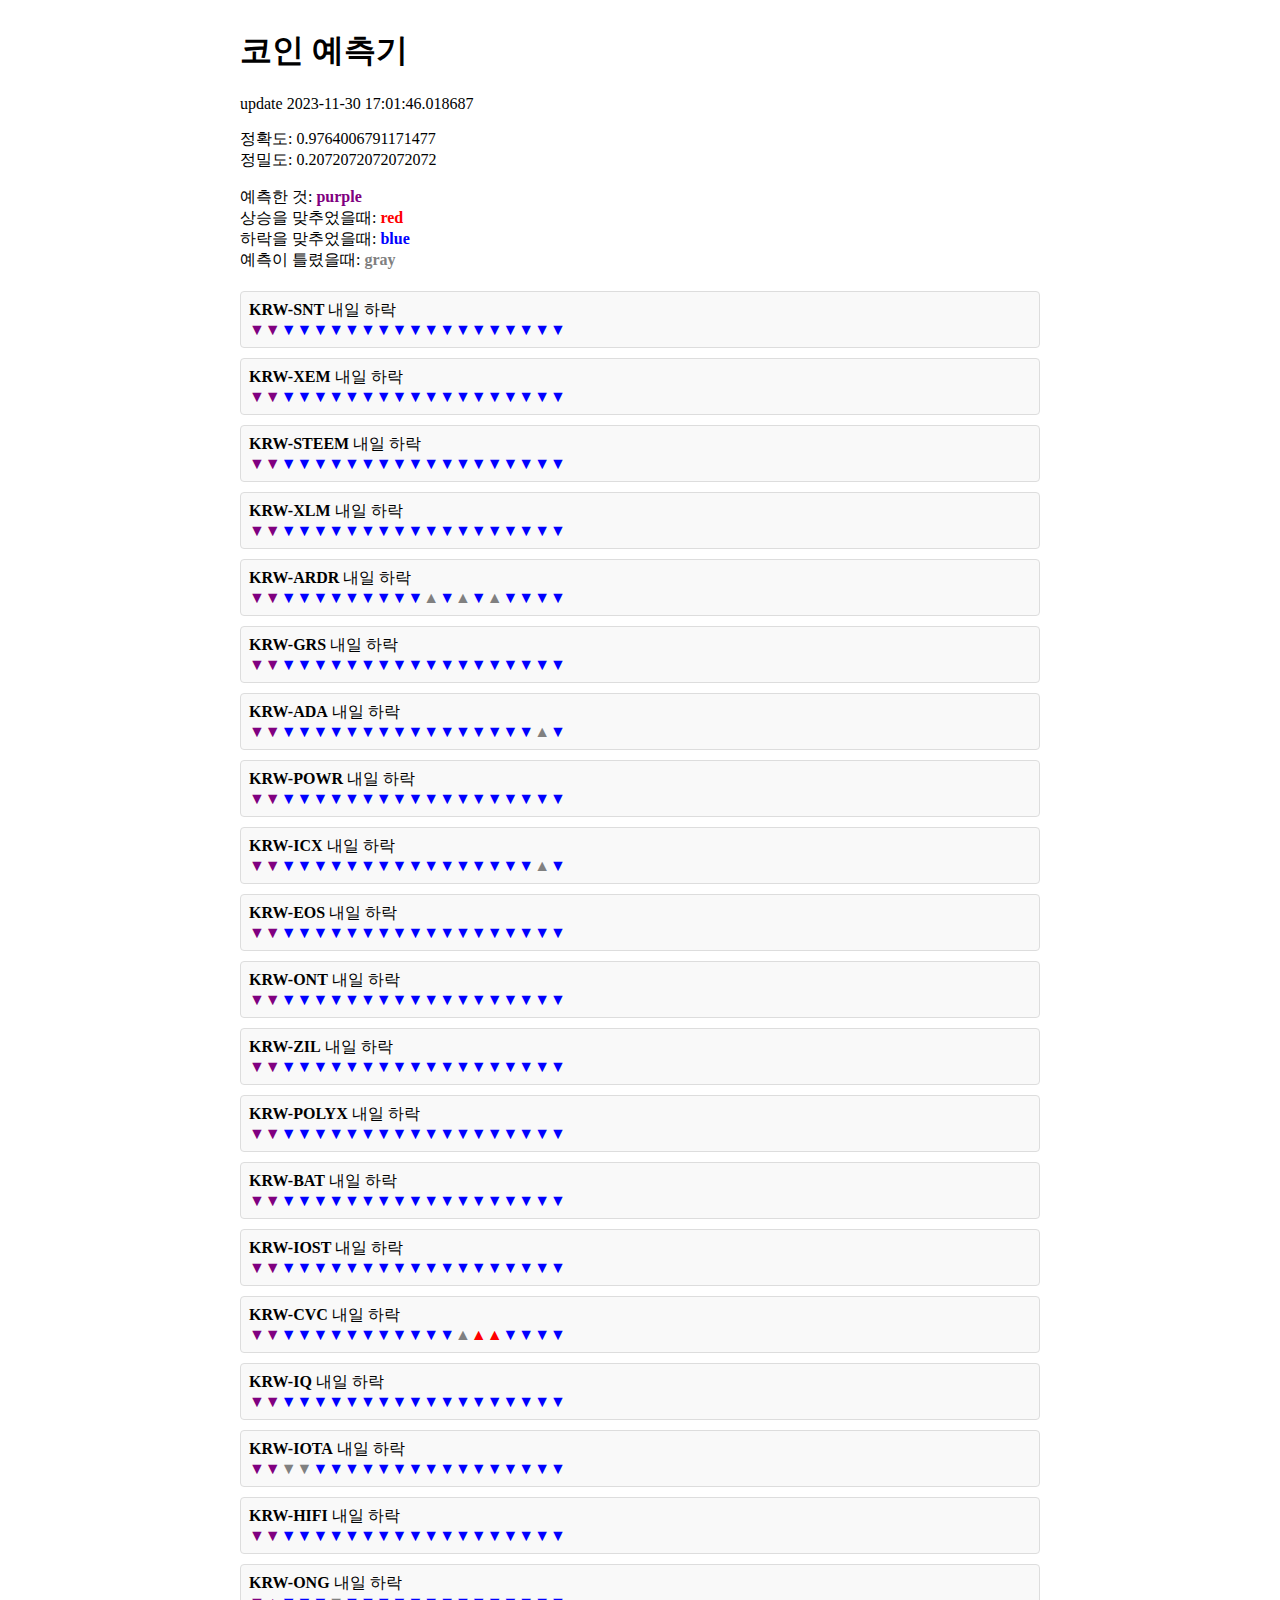
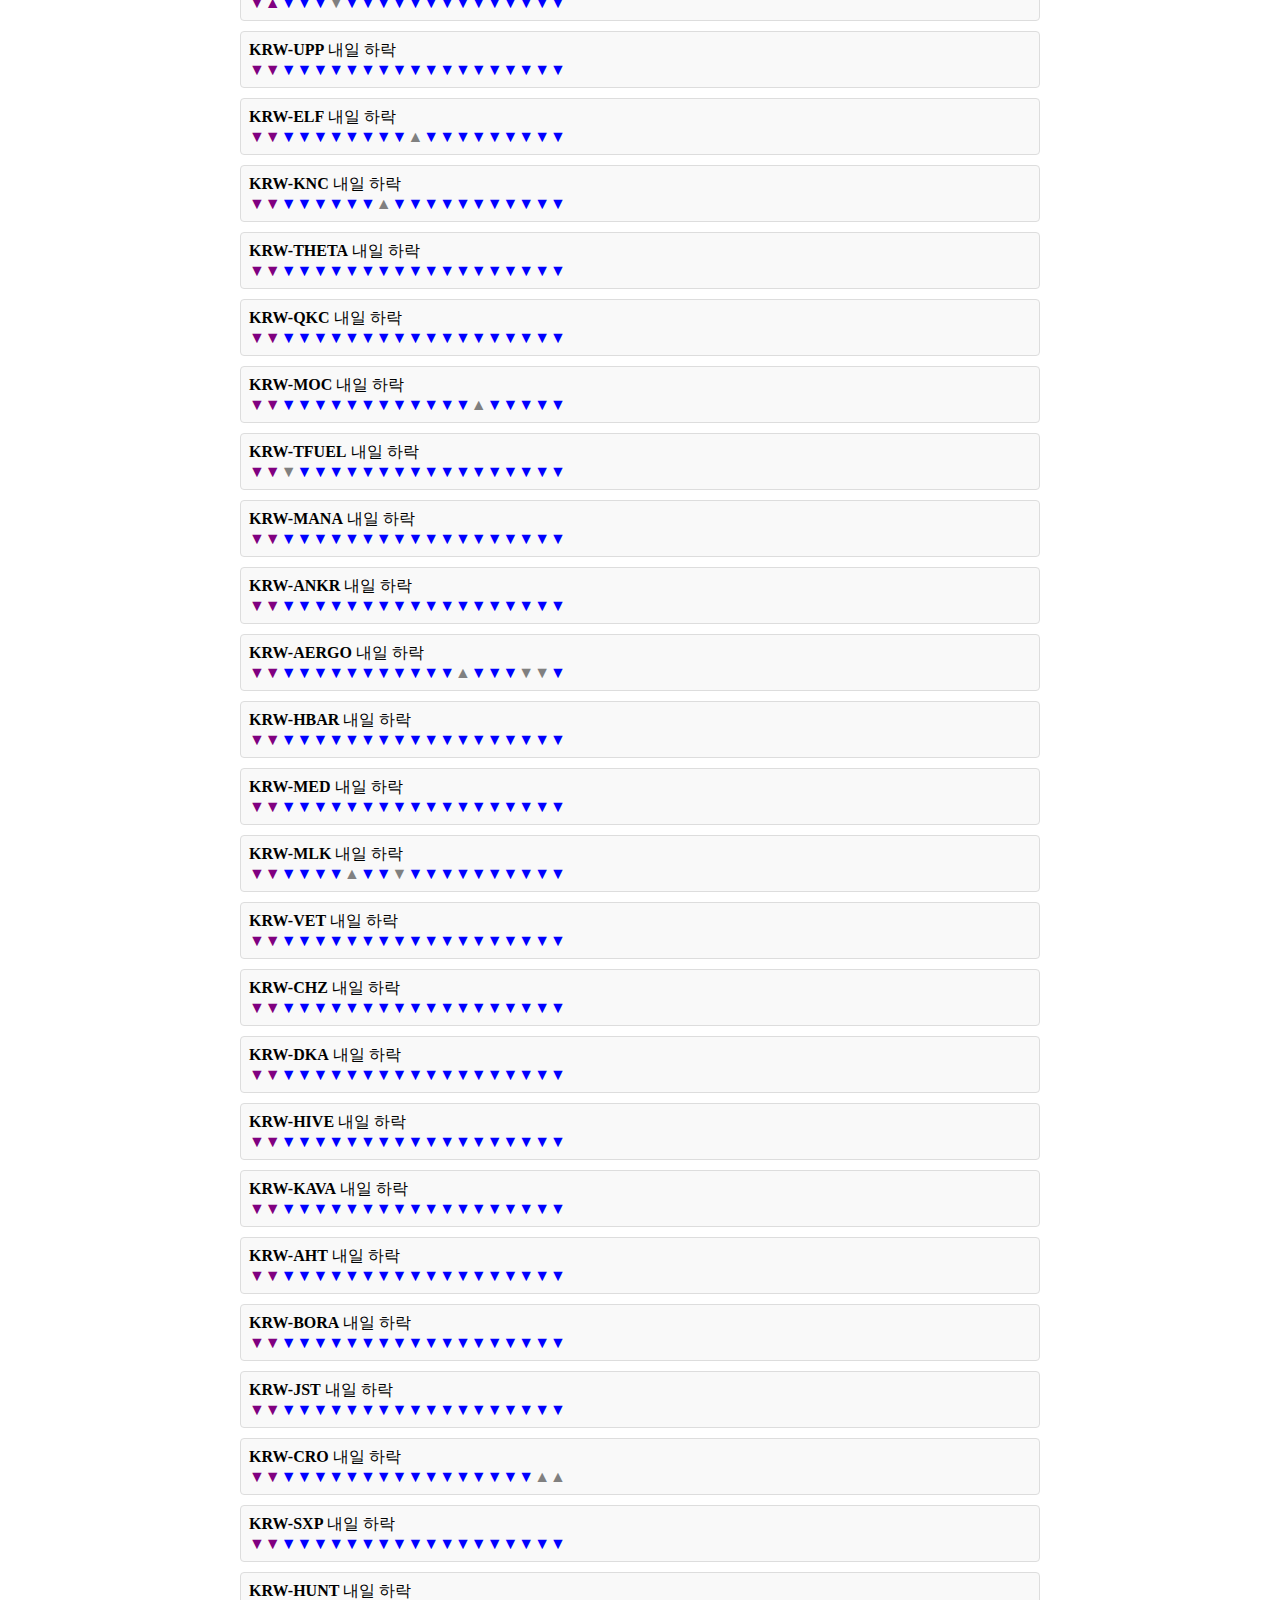
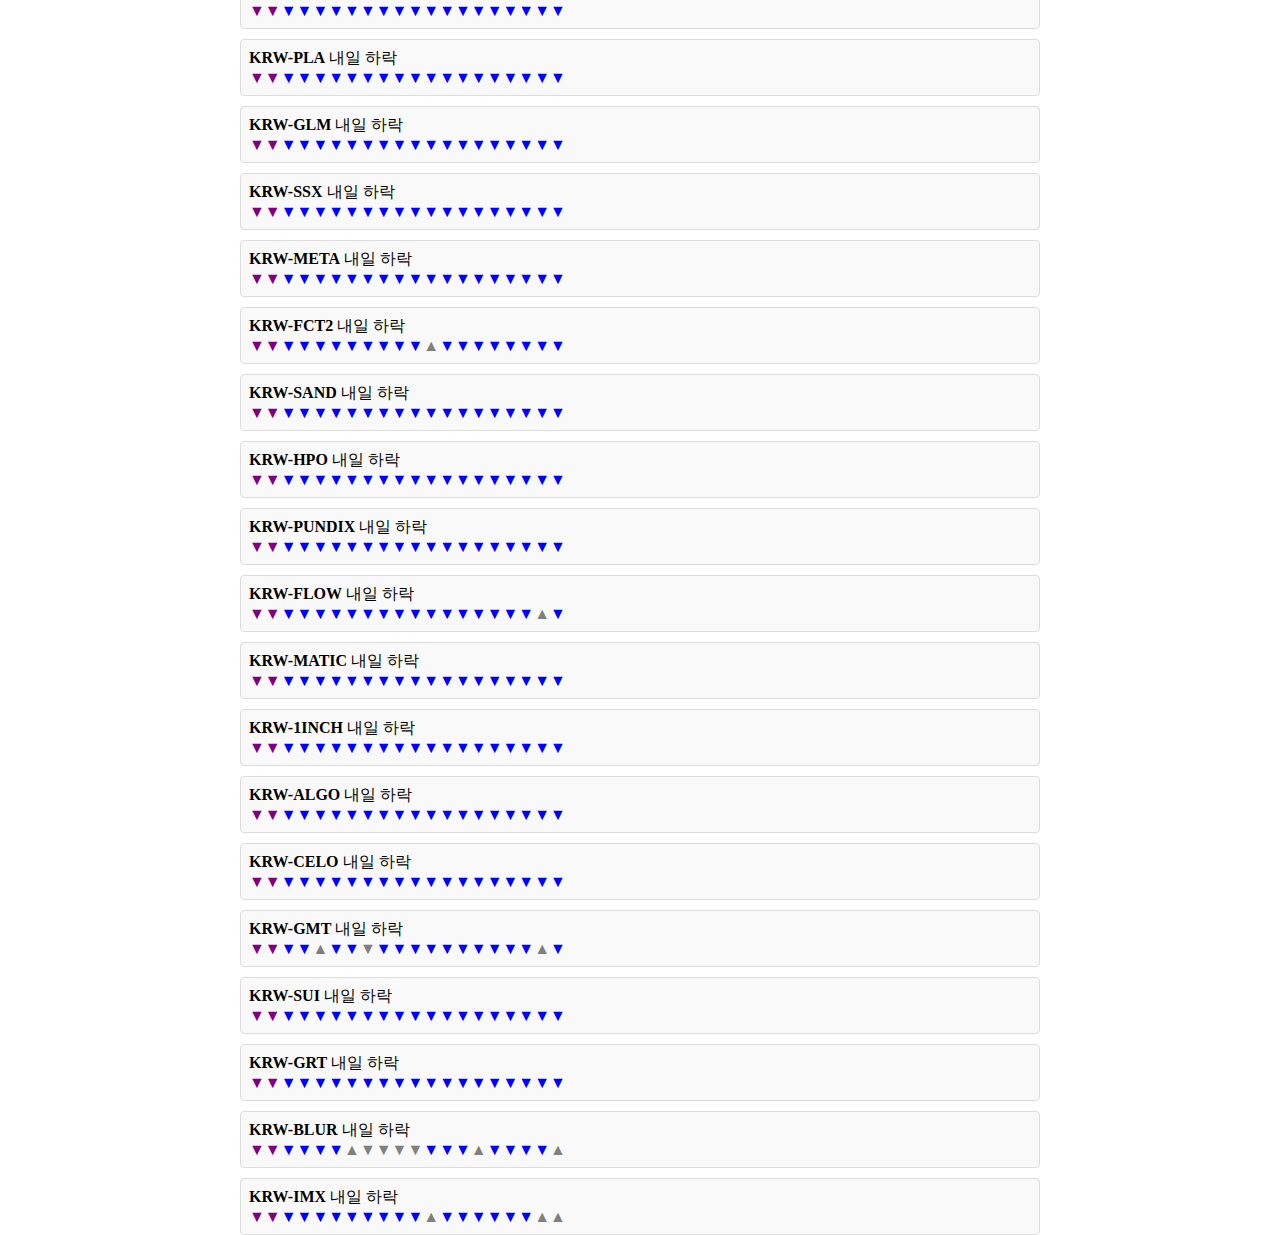
<file: web/index.html>
<!DOCTYPE html>
<html lang="en">
<head>
    <meta charset="UTF-8">
    <meta name="viewport" content="width=device-width, initial-scale=1.0">
    <title>coin</title>
    <link href="style.css" rel="stylesheet"/>
</head>
<body>
    <div class="wrapper">
        <h1>코인 예측기</h1>
        <p class="date">업데이트 날짜: </p>
        <p class="evaluation"></p>
        <p>
            예측한 것: <span style="color:purple;font-weight: bold;">purple</span><br>
            상승을 맞추었을때: <span style="color:red;font-weight: bold;">red</span><br>
            하락을 맞추었을때: <span style="color:blue;font-weight: bold;">blue</span><br>
            예측이 틀렸을때: <span style="color:gray;font-weight: bold;">gray</span>
        </p>
        <div class="box"></div>    
    </div>
    
    <script src="data.js"></script>
    <script src="render.js"></script>
</body>
</html>
</file>
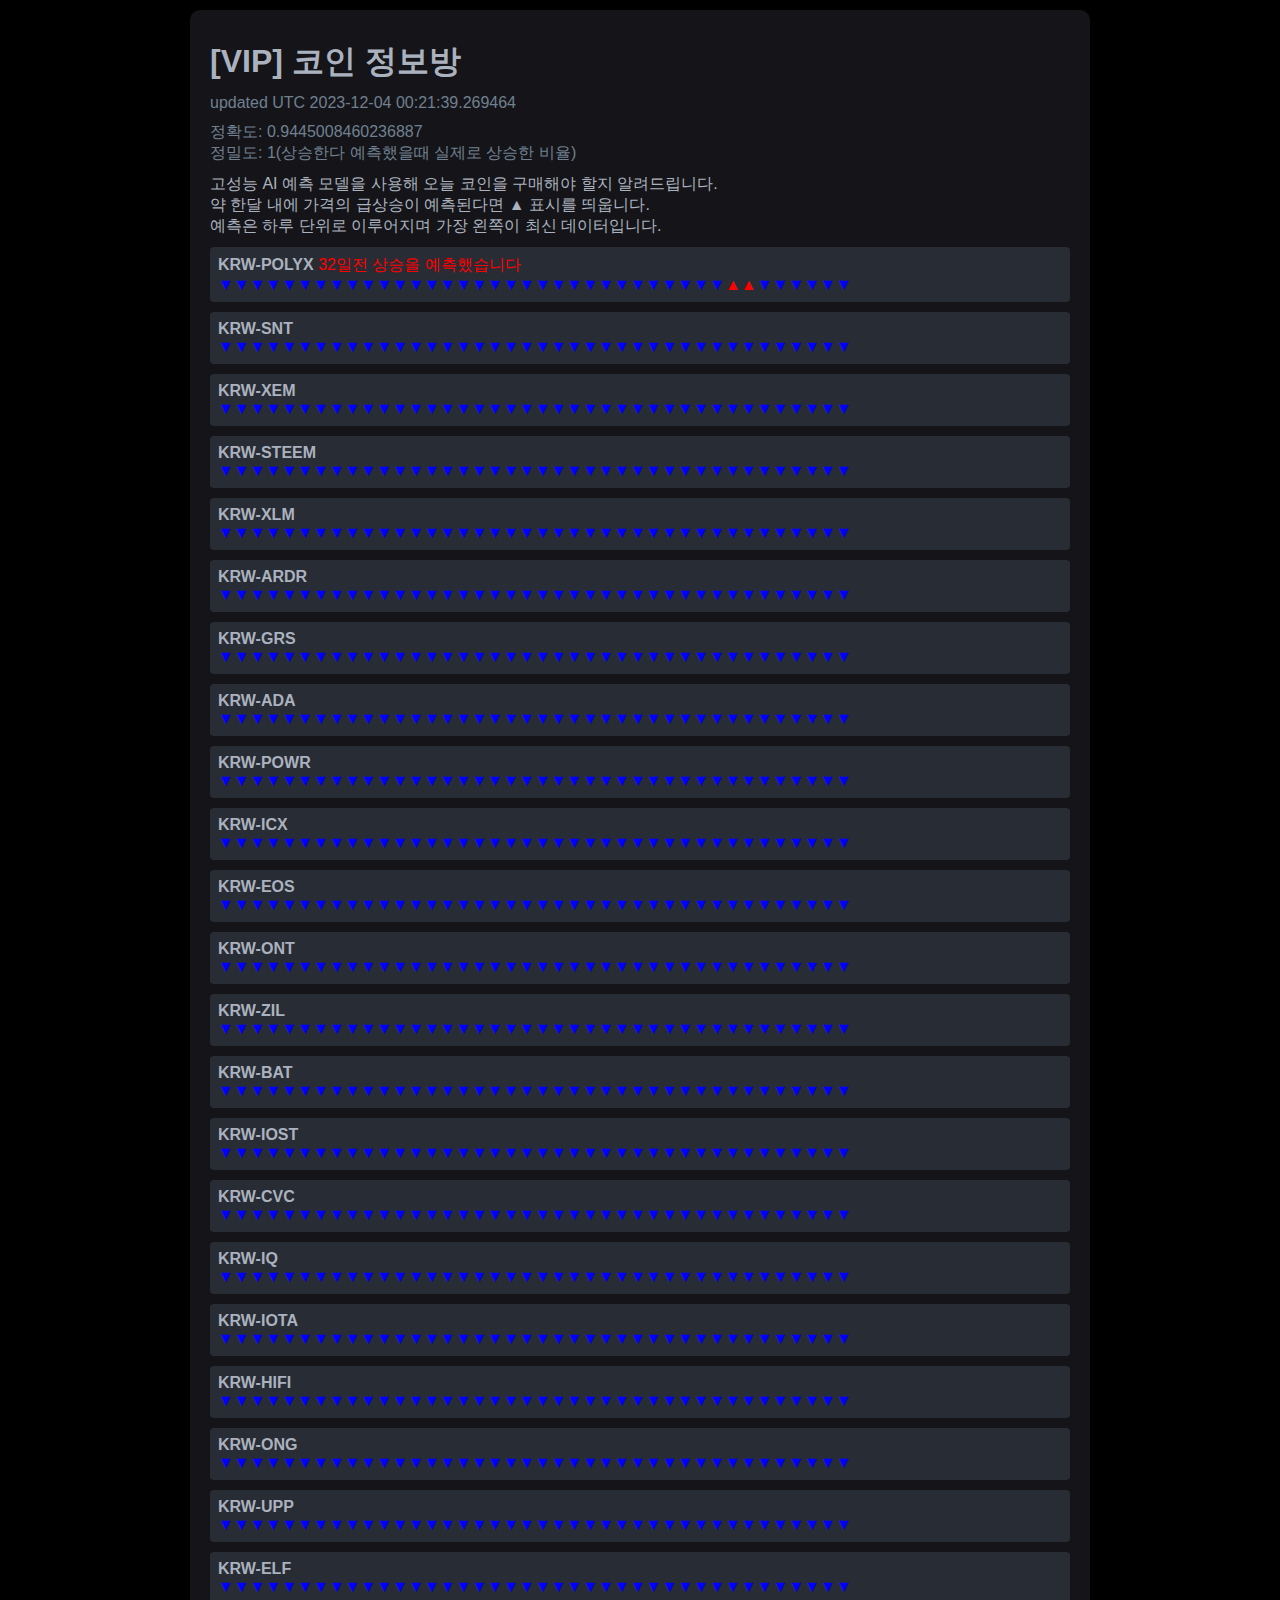
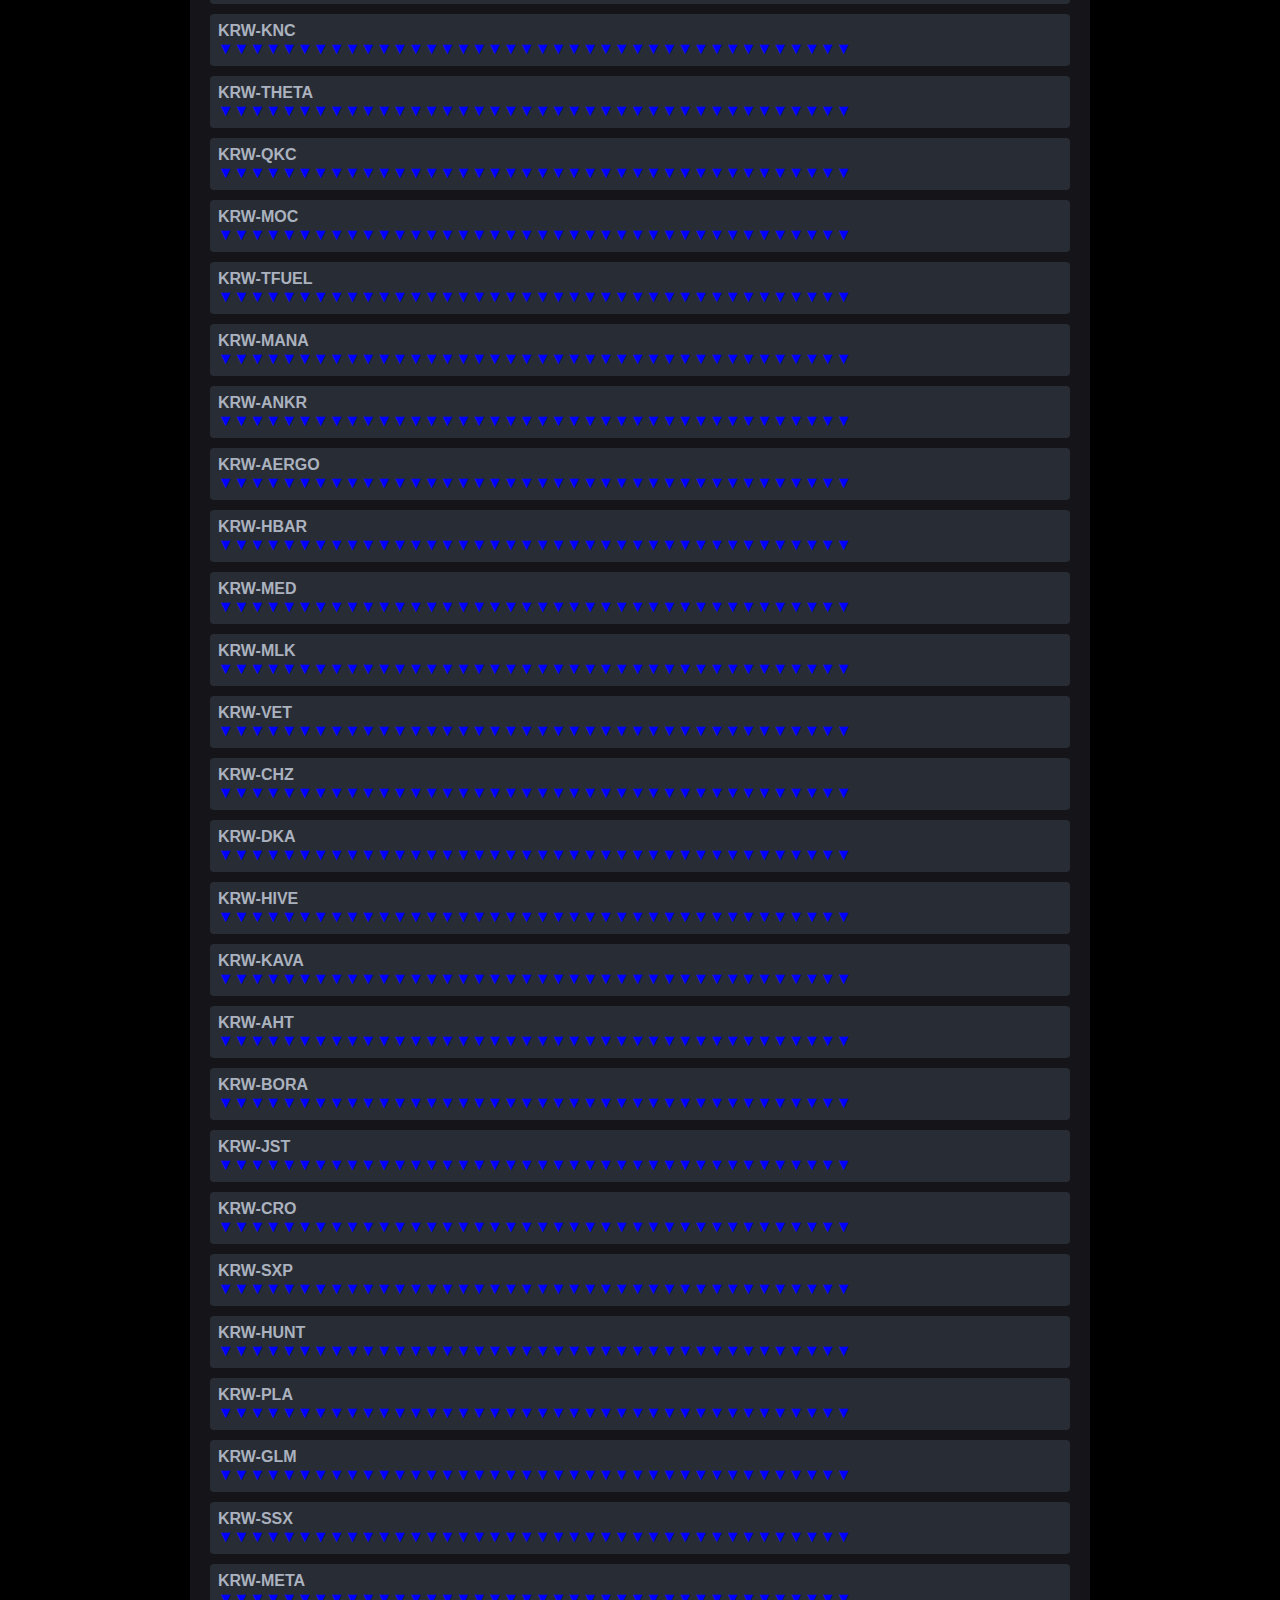
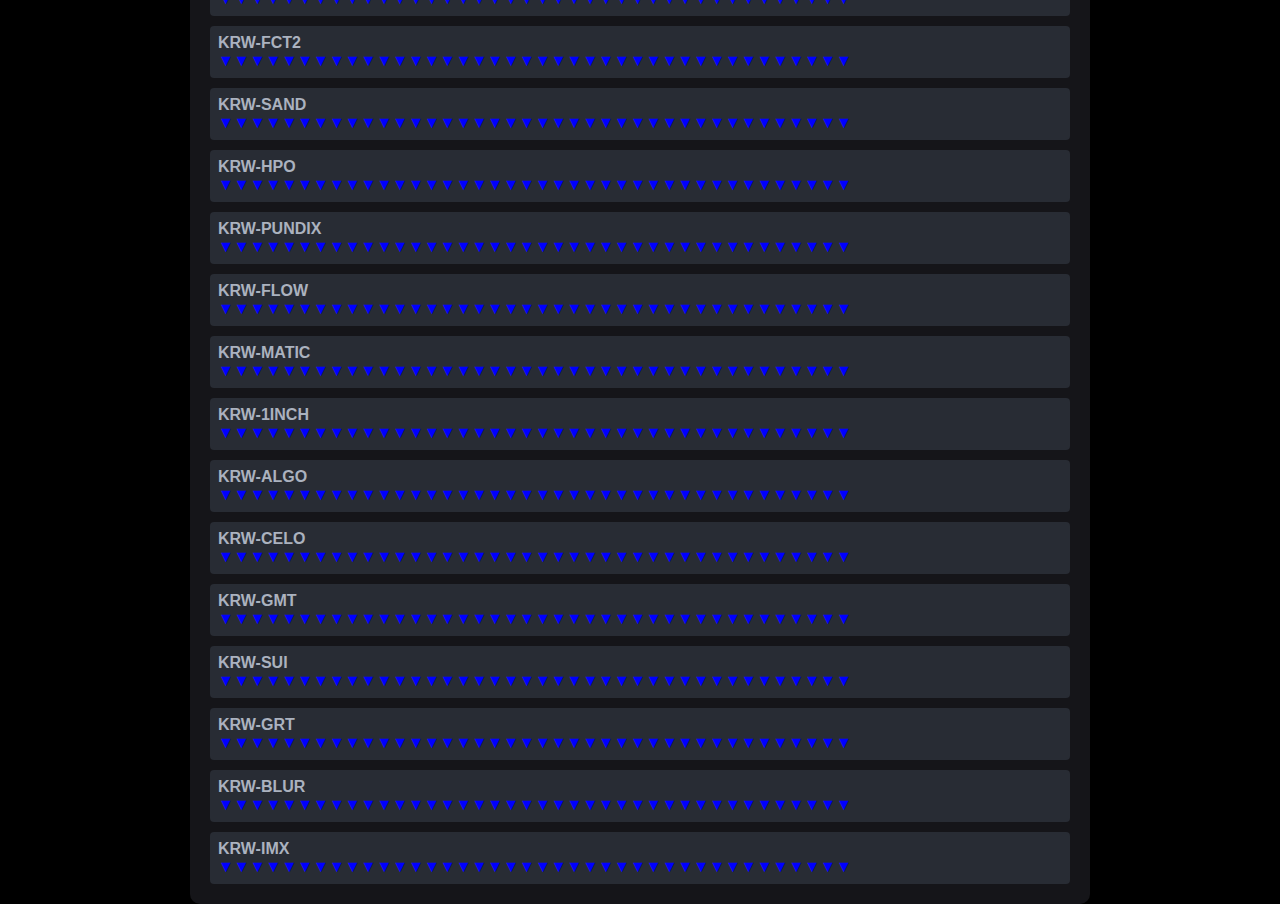
<file: web/coins/index.html>
<!DOCTYPE html>
<html lang="en">
<head>
    <meta charset="UTF-8">
    <meta name="viewport" content="width=device-width, maximum-scale=1, initial-scale=1.0">
    <title>coin info room</title>
    <link href="style.css" rel="stylesheet"/>
    <script async src="https://pagead2.googlesyndication.com/pagead/js/adsbygoogle.js?client=ca-pub-9026817993119140"
     crossorigin="anonymous"></script>
</head>
<body>
    <div class="wrapper">
        <h1>[VIP] 코인 정보방</h1>
        <p class="date">업데이트 날짜: </p>
        <p class="evaluation"></p>
        <p>
            고성능 AI 예측 모델을 사용해 오늘 코인을 구매해야 할지 알려드립니다. <br>
            약 한달 내에 가격의 급상승이 예측된다면 ▲ 표시를 띄웁니다. <br>
            예측은 하루 단위로 이루어지며 가장 왼쪽이 최신 데이터입니다.
        </p>
        <div class="box"></div>    
    </div>
    
    <script src="data.js"></script>
    <script src="render.js"></script>
</body>
</html>
</file>
<file: web/style.css>
body{
    display: flex;
    justify-content: center;
    /* align-items: center; */
    height: 100vh; /* 높이를 원하는 값으로 조절하세요. 100vh는 뷰포트 높이의 100%를 의미합니다. */
}

.wrapper{
    width:800px;
}


/* 기본 리스트 스타일 초기화 */
.box {
    list-style: none;
    padding: 0;
    margin: 20px 0
}

/* 각 li 항목의 스타일 */
.box div {
    margin-bottom: 10px;
    padding: 8px;
    border: 1px solid #ddd;
    border-radius: 4px;
    background-color: #f9f9f9;
    overflow-x: hidden;
}

/* 호버 효과 */
.box div:hover {
    /* background-color: #e0e0e0; */
    border: 1px solid royalblue;
}


.upbit-link{
    font-weight: bold;
}


.upbit-link:hover{
    cursor: default;
    color:royalblue;
}
</file>
<file: web/coins/style.css>
* {
    margin: 0;
    padding: 0;
    box-sizing: border-box;
    font-family: Arial, Helvetica, sans-serif;
  }

body{
    display: flex;
    justify-content: center;
    /* align-items: center; */
    height: 100vh; 
    max-width: 100%;
    background-color:black;
    color:#ABB2BF;
}

.wrapper{
    width:900px;
    height:fit-content;
    border-radius: 10px;
    background-color:#151519;
    padding: 20px;
    margin: 10px 0;
}

.wrapper *{
    margin-top:10px;
}


/* 각 li 항목의 스타일 */
.box div {
    padding: 8px;
    border-radius: 4px;
    background-color: #282C34;
    overflow-x: hidden;
}



.upbit-link{
    font-weight: bold;
}


.upbit-link:hover{
    cursor: default;
    color:royalblue;
}

.evaluation{
    color:slategray;
}

.date{
    color:slategray;
}


@media only screen and (max-width: 900px) {
    .wrapper{
        width:95%;
        padding: 5px;
    }

    .box div {
        width:100%;
    }
}
</file>
